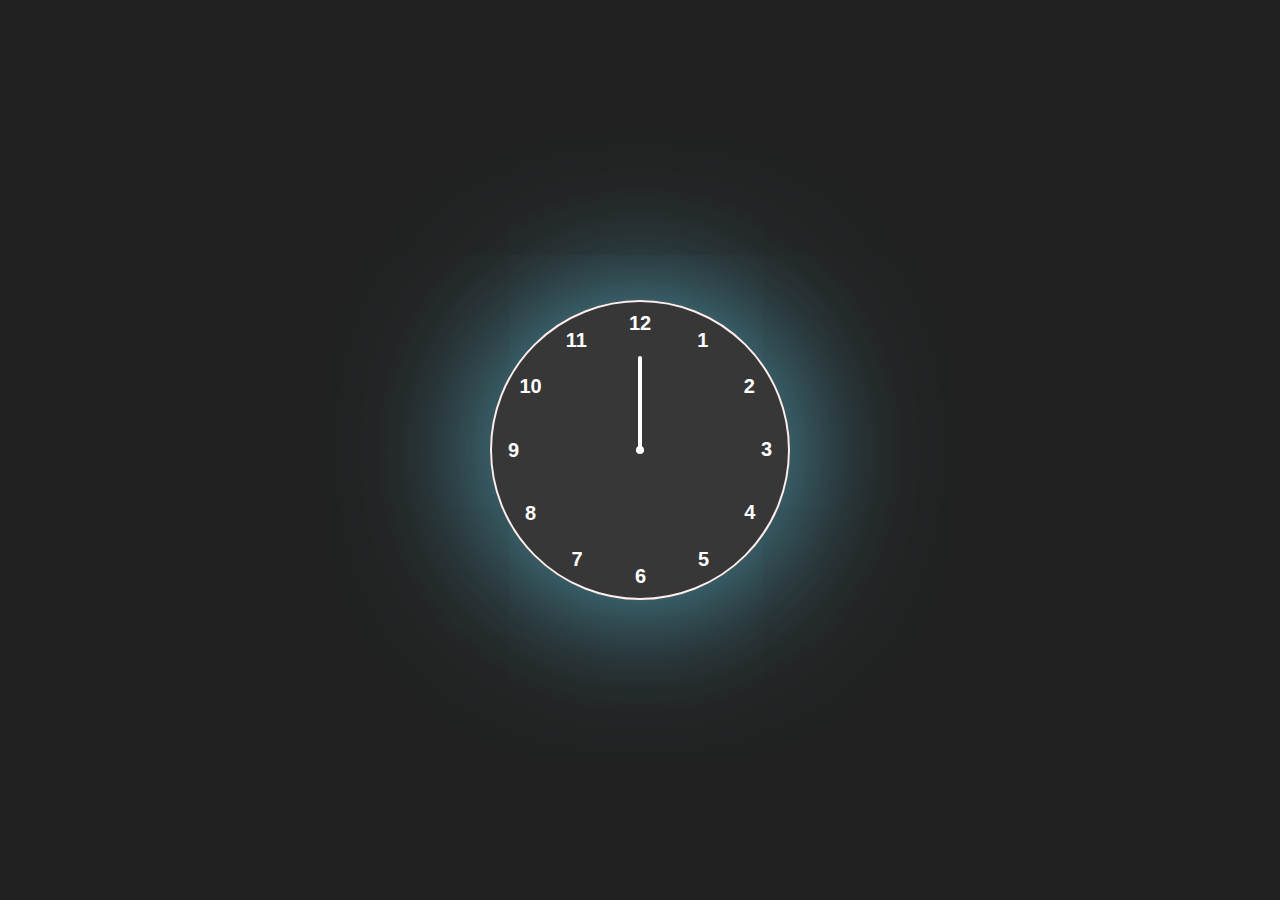
<file: index.html>
<!DOCTYPE html>
<html lang="en">

<head>
    <meta charset="UTF-8">
    <meta http-equiv="X-UA-Compatible" content="IE=edge">
    <meta name="viewport" content="width=device-width, initial-scale=1.0">
    <title>Clock</title>
    <link rel="stylesheet" href="Nclock.css">
</head>

<body>
    <div class="container">
        <div class="clock">
            <div style="--clr: #ff3d58; --h:74px" id="hour" class="hand">
                <i></i>
            </div>
            <div style="--clr: #ff4; --h:84px" id="min" class="hand">
                <i></i>
            </div>
            <div style="--clr: #fff; --h:94px" id="sec" class="hand">
                <i></i>
            </div>


            <span style="--i: 1"><b>1</b></span>
            <span style="--i: 2"><b>2</b></span>
            <span style="--i: 3"><b>3</b></span>
            <span style="--i: 4"><b>4</b></span>
            <span style="--i: 5"><b>5</b></span>
            <span style="--i: 6"><b>6</b></span>
            <span style="--i: 7"><b>7</b></span>
            <span style="--i: 8"><b>8</b></span>
            <span style="--i: 9"><b>9</b></span>
            <span style="--i: 10"><b>10</b></span>
            <span style="--i: 11"><b>11</b></span>
            <span style="--i: 12"><b>12</b></span>

        </div>
    </div>

    <script src="Nclock.js"></script>
</body>

</html>
</file>
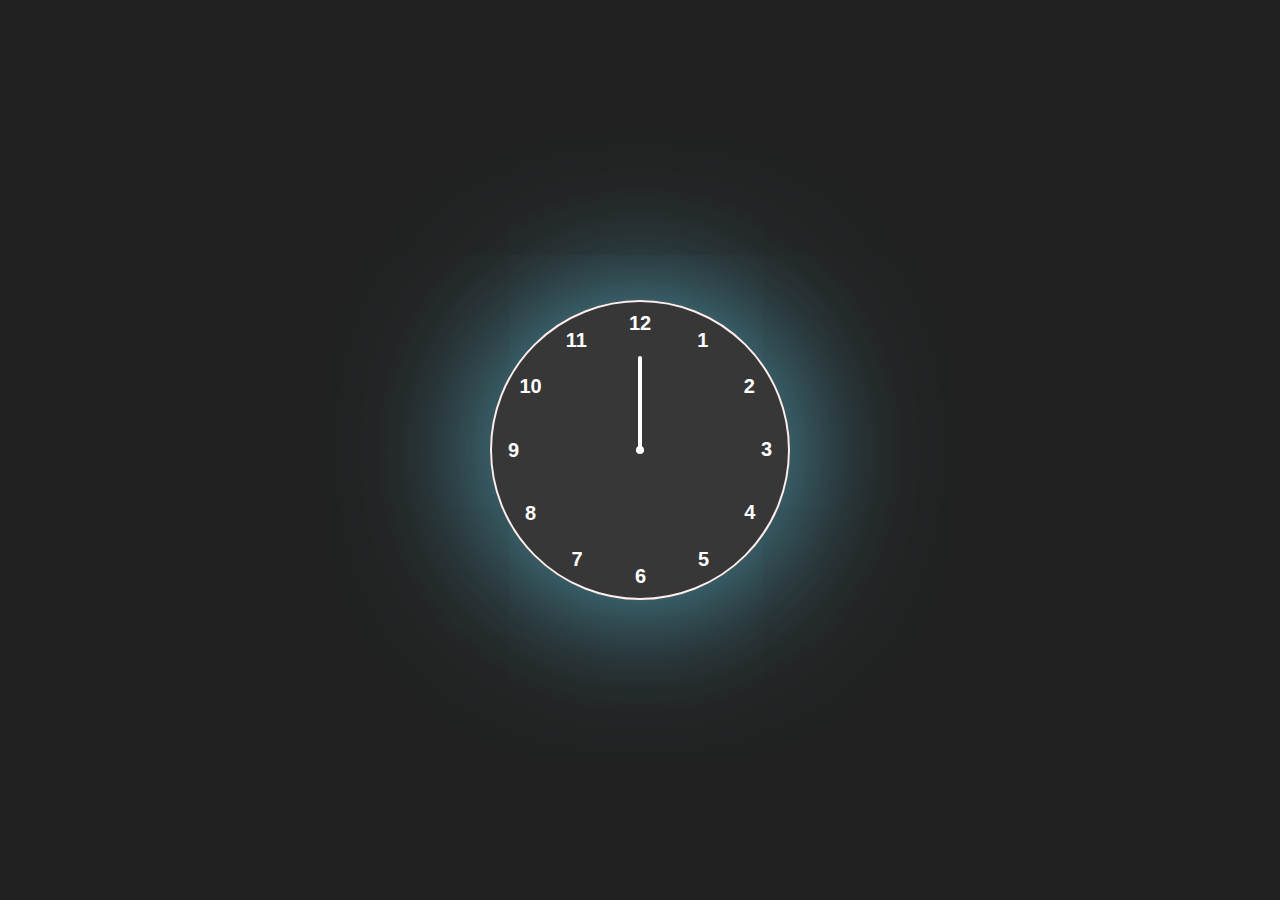
<file: Nclock.html>
<!DOCTYPE html>
<html lang="en">

<head>
    <meta charset="UTF-8">
    <meta http-equiv="X-UA-Compatible" content="IE=edge">
    <meta name="viewport" content="width=device-width, initial-scale=1.0">
    <title>Clock</title>
    <link rel="stylesheet" href="Nclock.css">
</head>

<body>
    <div class="container">
        <div class="clock">
            <div style="--clr: #ff3d58; --h:74px" id="hour" class="hand">
                <i></i>
            </div>
            <div style="--clr: #ff4; --h:84px" id="min" class="hand">
                <i></i>
            </div>
            <div style="--clr: #fff; --h:94px" id="sec" class="hand">
                <i></i>
            </div>


            <span style="--i: 1"><b>1</b></span>
            <span style="--i: 2"><b>2</b></span>
            <span style="--i: 3"><b>3</b></span>
            <span style="--i: 4"><b>4</b></span>
            <span style="--i: 5"><b>5</b></span>
            <span style="--i: 6"><b>6</b></span>
            <span style="--i: 7"><b>7</b></span>
            <span style="--i: 8"><b>8</b></span>
            <span style="--i: 9"><b>9</b></span>
            <span style="--i: 10"><b>10</b></span>
            <span style="--i: 11"><b>11</b></span>
            <span style="--i: 12"><b>12</b></span>

        </div>
    </div>

    <script src="Nclock.js"></script>
</body>

</html>
</file>
<file: Nclock.css>
* {
    margin: 0;
    padding: 0;
    box-sizing: border-box;
    font-family: sans-serif;
    color: #ffffff;
}

body {
    display: flex;
    justify-content: center;
    align-items: center;
    min-height: 100vh;
    background-color: #212121;
}

.container {
    position: relative;
}

.clock {
    width: 300px;
    height: 300px;
    border-radius: 50%;
    background-color: rgba(255, 255, 255, 0.1);
    border: 2px solid #fee;
    box-shadow: 0px 0px 150px rgba(96, 196, 221, 0.9);
    display: flex;
    justify-content: center;
    align-items: center;
}

.clock span {
    position: absolute;
    transform: rotate(calc(30deg * var(--i)));
    inset: 12px;
    text-align: center;
}

.clock span b {
    transform: rotate(calc(-30deg * var(--i)));
    display: inline-block;
    font-size: 20px;
}

.clock::before {
    content: '';
    position: absolute;
    width: 8px;
    height: 8px;
    border-radius: 50%;
    background-color: #fff;
    z-index: 2;
}


.hand {
    position: absolute;
    display: flex;
    justify-content: center;
    align-items: flex-end;
}

.hand i {
    position: absolute;
    background-color: var(--clr);
    width: 4px;
    height: var(--h);
    border-radius: 8px;
}
</file>
